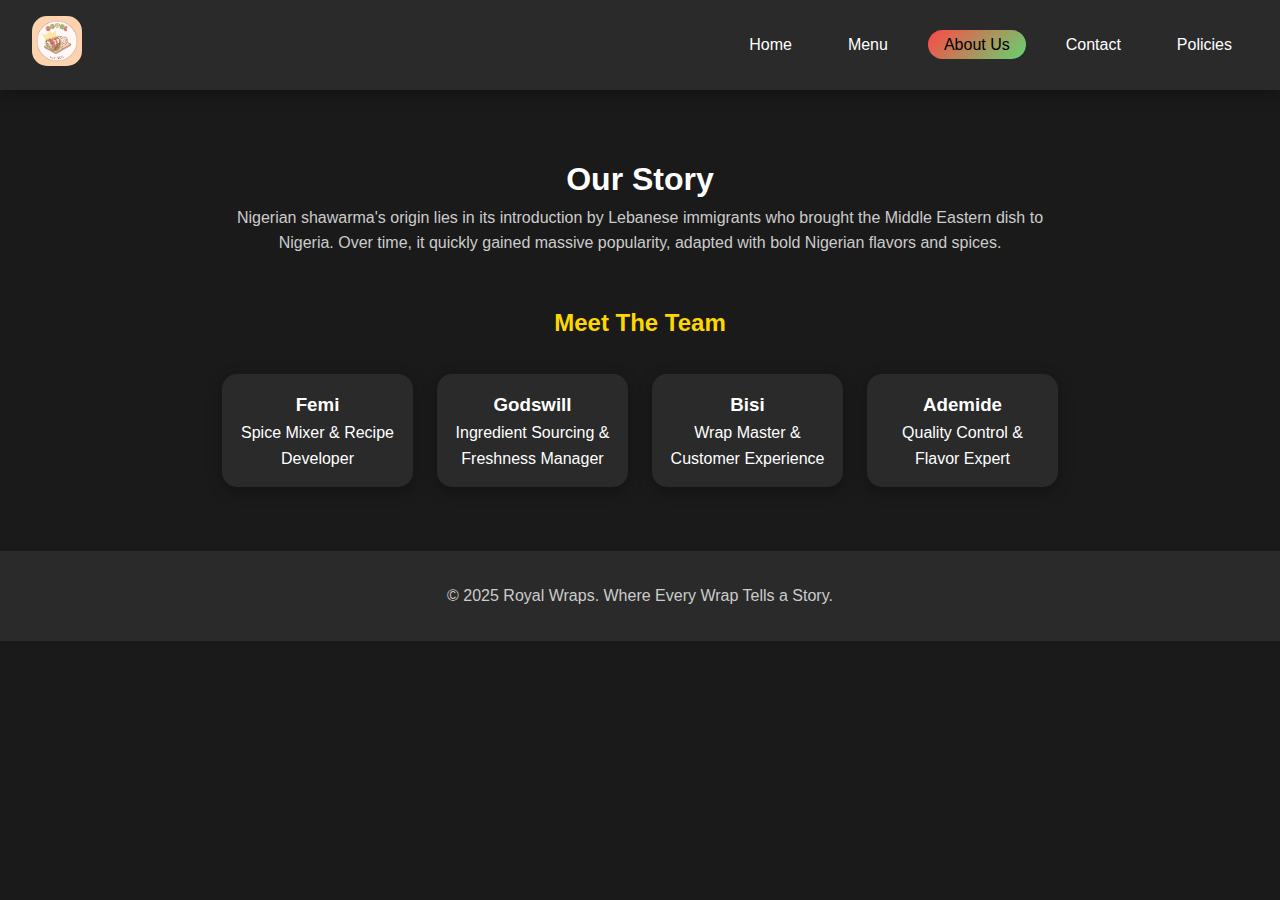
<file: about.html>
<!DOCTYPE html>
<html lang="en">
<head>
  <meta charset="UTF-8">
  <meta name="viewport" content="width=device-width, initial-scale=1">
  <title>Royal Wraps | About Us</title>
  <link rel="stylesheet" href="styles.css">
  <script defer src="scripts.js"></script>
</head>
<body>

  <!-- Navigation -->
  <header class="header">
    <div class="logo">
      <img src="your-logo.png" alt="Royal Wraps Logo">
    </div>
    <nav class="nav">
      <ul>
        <li><a href="index.html">Home</a></li>
        <li><a href="menu.html">Menu</a></li>
        <li><a href="about.html" class="active">About Us</a></li>
        <li><a href="contact.html">Contact</a></li>
        <li><a href="policies.html">Policies</a></li>
      </ul>
    </nav>
  </header>

  <!-- About Section -->
  <section class="about">
    <h1>Our Story</h1>
    <p class="about-text">
      Nigerian shawarma's origin lies in its introduction by Lebanese immigrants who brought the Middle Eastern dish to Nigeria. Over time, it quickly gained massive popularity, adapted with bold Nigerian flavors and spices.
    </p>

    <div class="team-section">
      <h2>Meet The Team</h2>
      <div class="team-grid">
        <div class="team-member">
          <h3>Femi</h3>
          <p>Spice Mixer & Recipe Developer</p>
        </div>
        <div class="team-member">
          <h3>Godswill</h3>
          <p>Ingredient Sourcing & Freshness Manager</p>
        </div>
        <div class="team-member">
          <h3>Bisi</h3>
          <p>Wrap Master & Customer Experience</p>
        </div>
        <div class="team-member">
          <h3>Ademide</h3>
          <p>Quality Control & Flavor Expert</p>
        </div>
      </div>
    </div>
  </section>

  <!-- Footer -->
  <footer class="footer">
    <p>&copy; 2025 Royal Wraps. Where Every Wrap Tells a Story.</p>
  </footer>

</body>
</html>
</file>
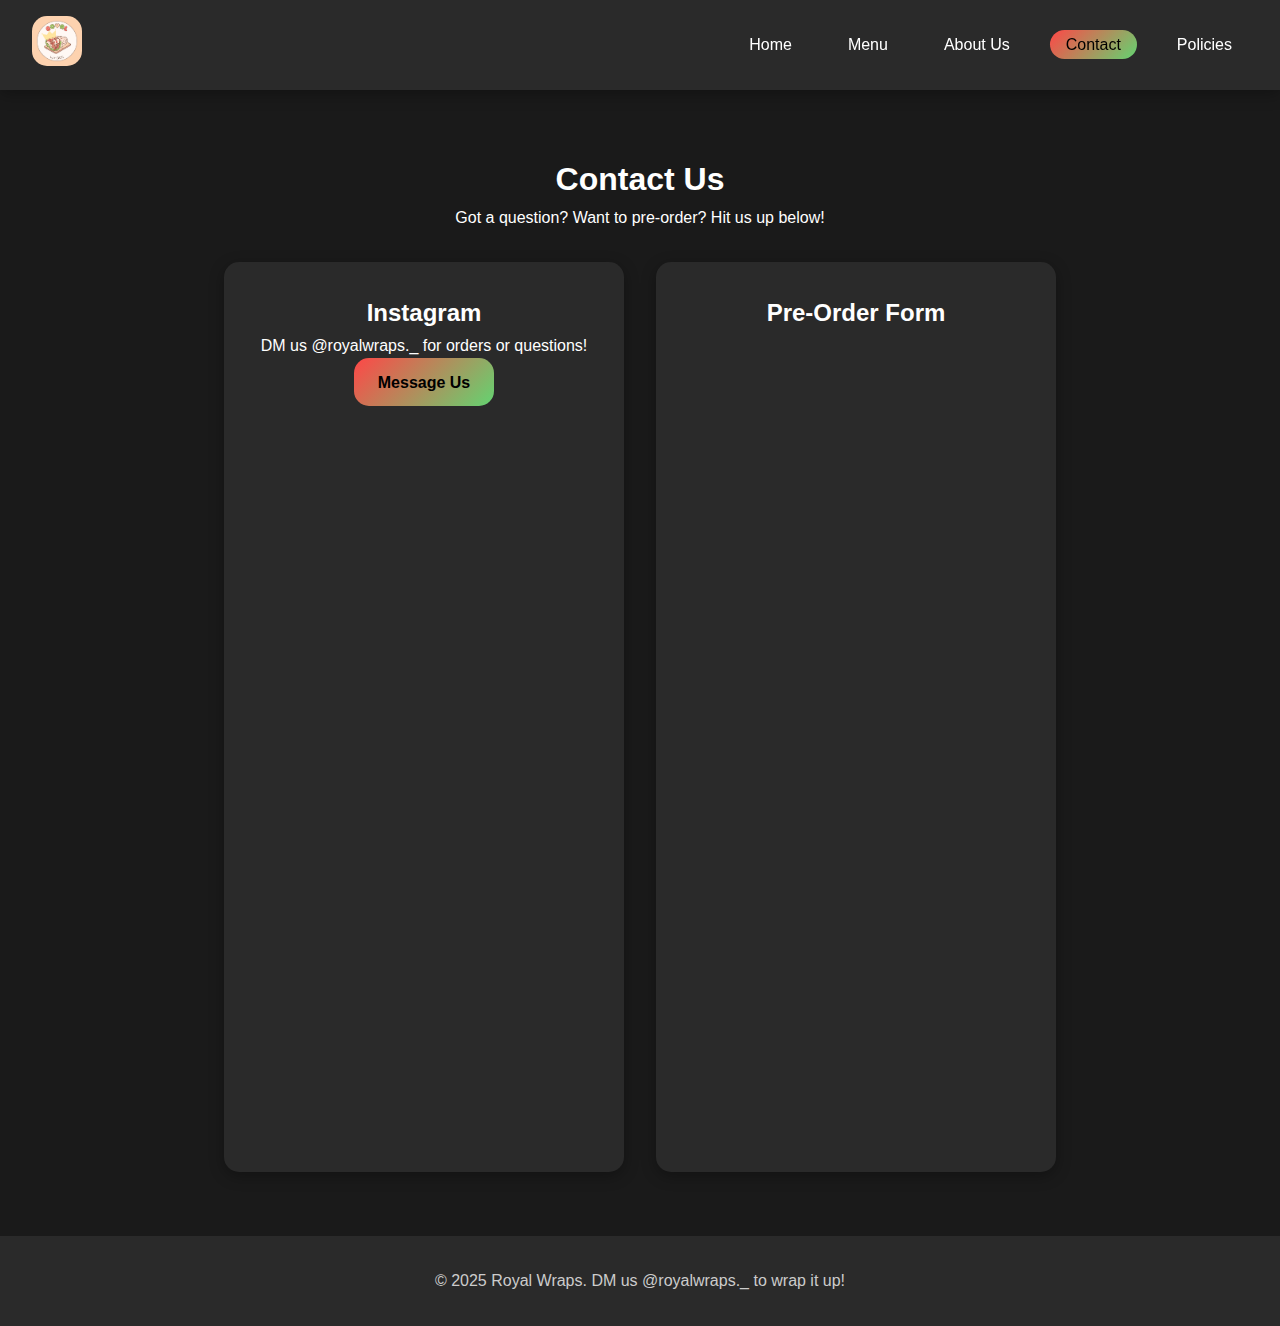
<file: contact.html>
<!DOCTYPE html>
<html lang="en">
<head>
  <meta charset="UTF-8">
  <meta name="viewport" content="width=device-width, initial-scale=1">
  <title>Royal Wraps | Contact</title>
  <link rel="stylesheet" href="styles.css">
  <script defer src="scripts.js"></script>
</head>
<body>

  <!-- Navigation -->
  <header class="header">
    <div class="logo">
      <img src="your-logo.png" alt="Royal Wraps Logo">
    </div>
    <nav class="nav">
      <ul>
        <li><a href="index.html">Home</a></li>
        <li><a href="menu.html">Menu</a></li>
        <li><a href="about.html">About Us</a></li>
        <li><a href="contact.html" class="active">Contact</a></li>
        <li><a href="policies.html">Policies</a></li>
      </ul>
    </nav>
  </header>

  <!-- Contact Section -->
  <section class="contact">
    <h1>Contact Us</h1>
    <p>Got a question? Want to pre-order? Hit us up below!</p>

    <div class="contact-grid">
      <!-- Instagram Contact -->
      <div class="contact-card">
        <h2>Instagram</h2>
        <p>DM us @royalwraps._ for orders or questions!</p>
        <a href="https://instagram.com/royalwraps._" target="_blank" class="btn-primary">Message Us</a>
      </div>

      <!-- Pre-order Form -->
      <div class="contact-card">
        <h2>Pre-Order Form</h2>
        <iframe 
          src="https://docs.google.com/forms/d/e/1FAIpQLSfGxXjGEvRCLpwrdFyU91oTU5Z-YvpBjNoDAjT3677O__oBkg/viewform?embedded=true" 
          width="100%" 
          height="800" 
          frameborder="0" 
          marginheight="0" 
          marginwidth="0"
          style="border: none;">Loading…</iframe>
      </div>
    </div>
  </section>

  <!-- Footer -->
  <footer class="footer">
    <p>&copy; 2025 Royal Wraps. DM us @royalwraps._ to wrap it up!</p>
  </footer>

</body>
</html>
</file>
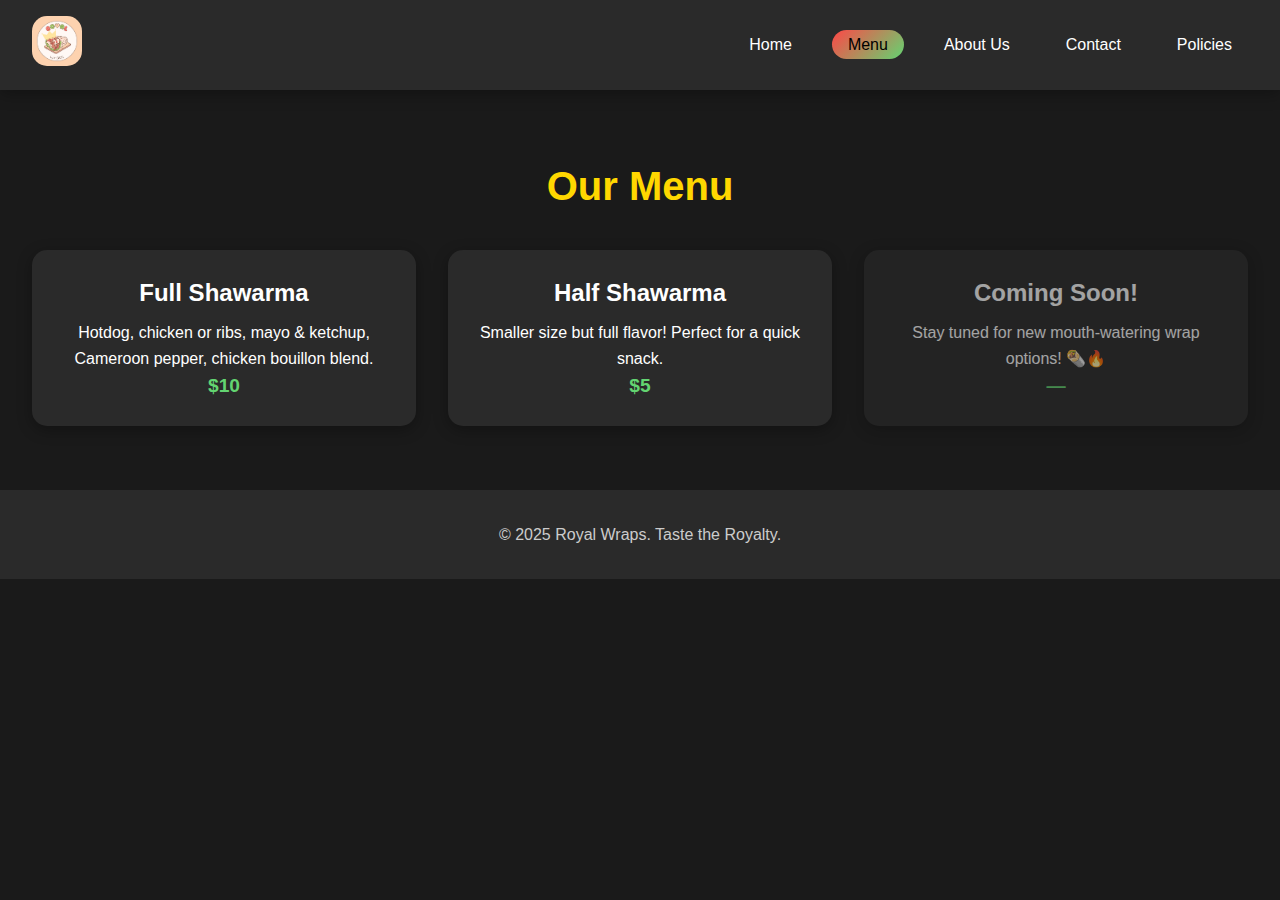
<file: menu.html>
<!DOCTYPE html>
<html lang="en">
<head>
  <meta charset="UTF-8">
  <meta name="viewport" content="width=device-width, initial-scale=1">
  <title>Royal Wraps | Menu</title>
  <link rel="stylesheet" href="styles.css">
  <script defer src="scripts.js"></script>
</head>
<body>

  <!-- Navigation -->
  <header class="header">
    <div class="logo">
      <img src="your-logo.png" alt="Royal Wraps Logo">
    </div>
    <nav class="nav">
      <ul>
        <li><a href="index.html">Home</a></li>
        <li><a href="menu.html" class="active">Menu</a></li>
        <li><a href="about.html">About Us</a></li>
        <li><a href="contact.html">Contact</a></li>
        <li><a href="policies.html">Policies</a></li>
      </ul>
    </nav>
  </header>

  <!-- Menu Section -->
  <section class="menu">
    <h1 class="menu-title">Our Menu</h1>
    <div class="menu-items">

      <div class="menu-card">
        <h2>Full Shawarma</h2>
        <p>Hotdog, chicken or ribs, mayo & ketchup, Cameroon pepper, chicken bouillon blend.</p>
        <span class="price">$10</span>
      </div>

      <div class="menu-card">
        <h2>Half Shawarma</h2>
        <p>Smaller size but full flavor! Perfect for a quick snack.</p>
        <span class="price">$5</span>
      </div>

      <div class="menu-card coming-soon">
        <h2>Coming Soon!</h2>
        <p>Stay tuned for new mouth-watering wrap options! 🌯🔥</p>
        <span class="price">—</span>
      </div>

    </div>
  </section>

  <!-- Footer -->
  <footer class="footer">
    <p>&copy; 2025 Royal Wraps. Taste the Royalty.</p>
  </footer>

</body>
</html>
</file>
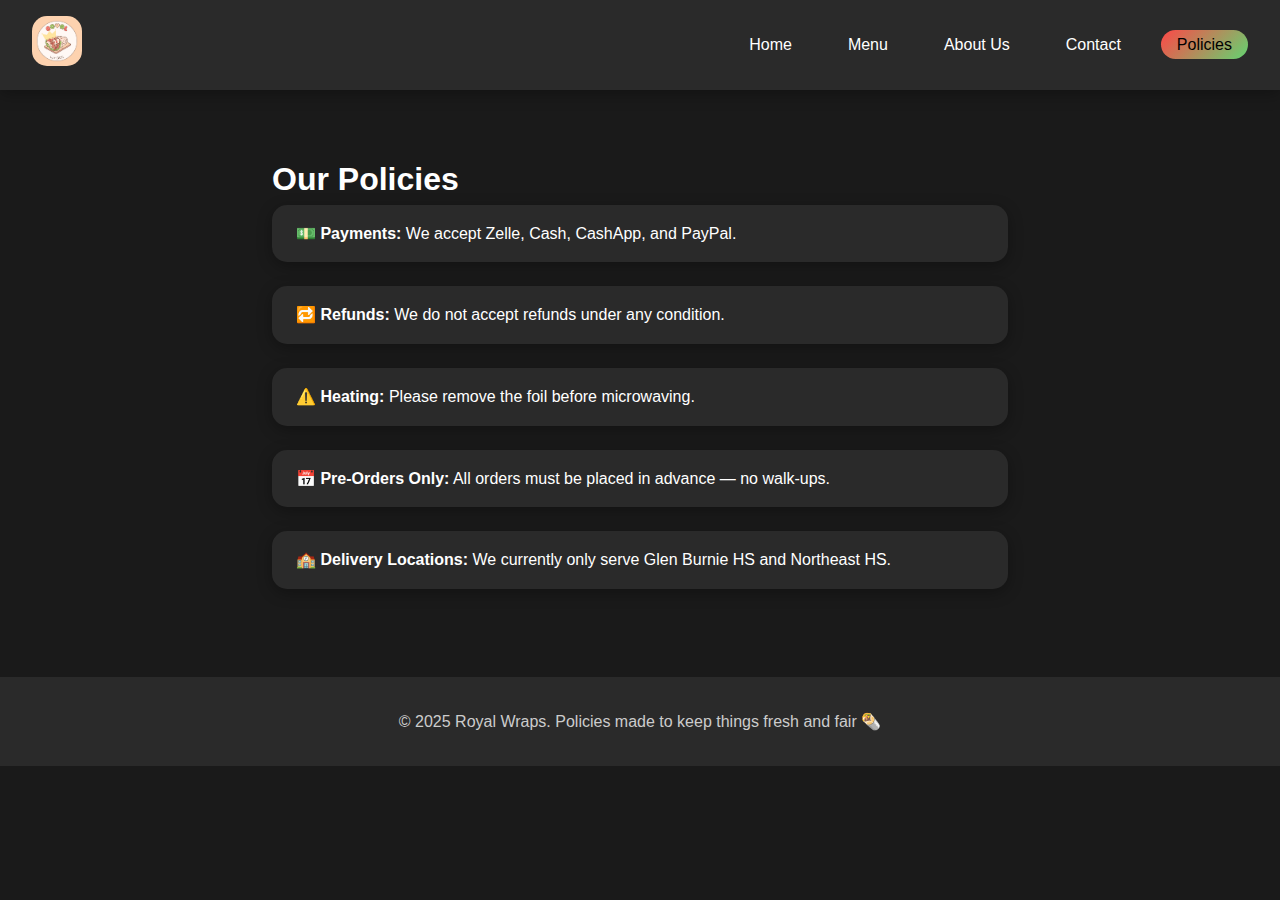
<file: policies.html>
<!DOCTYPE html>
<html lang="en">
<head>
  <meta charset="UTF-8">
  <meta name="viewport" content="width=device-width, initial-scale=1">
  <title>Royal Wraps | Policies</title>
  <link rel="stylesheet" href="styles.css">
  <script defer src="scripts.js"></script>
</head>
<body>

  <!-- Navigation -->
  <header class="header">
    <div class="logo">
      <img src="your-logo.png" alt="Royal Wraps Logo">
    </div>
    <nav class="nav">
      <ul>
        <li><a href="index.html">Home</a></li>
        <li><a href="menu.html">Menu</a></li>
        <li><a href="about.html">About Us</a></li>
        <li><a href="contact.html">Contact</a></li>
        <li><a href="policies.html" class="active">Policies</a></li>
      </ul>
    </nav>
  </header>

  <!-- Policies Section -->
  <section class="policies">
    <h1>Our Policies</h1>
    <ul class="policy-list">
      <li><strong>💵 Payments:</strong> We accept Zelle, Cash, CashApp, and PayPal.</li>
      <li><strong>🔁 Refunds:</strong> We do not accept refunds under any condition.</li>
      <li><strong>⚠️ Heating:</strong> Please remove the foil before microwaving.</li>
      <li><strong>📅 Pre-Orders Only:</strong> All orders must be placed in advance — no walk-ups.</li>
      <li><strong>🏫 Delivery Locations:</strong> We currently only serve Glen Burnie HS and Northeast HS.</li>
    </ul>
  </section>

  <!-- Footer -->
  <footer class="footer">
    <p>&copy; 2025 Royal Wraps. Policies made to keep things fresh and fair 🌯</p>
  </footer>

</body>
</html>
</file>
<file: styles.css>
/* styles.css */

/* -------------------- Root Setup -------------------- */
:root {
    --primary: #ff4747;
    --accent: #63d471;
    --dark-bg: #1a1a1a;
    --light-bg: #2a2a2a;
    --text: #ffffff;
    --subtext: #cccccc;
    --highlight: #ffd700;
    --radius: 15px;
    --transition: all 0.3s ease;
    --shadow: 0 4px 15px rgba(0, 0, 0, 0.3);
    --gradient: linear-gradient(135deg, #ff4747, #63d471);
    --font: 'Segoe UI', Tahoma, Geneva, Verdana, sans-serif;
  }
  
  * {
    margin: 0;
    padding: 0;
    box-sizing: border-box;
  }
  
  body {
    font-family: var(--font);
    background-color: var(--dark-bg);
    color: var(--text);
    line-height: 1.6;
    overflow-x: hidden;
  }
  
  /* -------------------- Header -------------------- */
  .header {
    background-color: var(--light-bg);
    display: flex;
    justify-content: space-between;
    align-items: center;
    padding: 1rem 2rem;
    box-shadow: var(--shadow);
    position: sticky;
    top: 0;
    z-index: 1000;
  }
  
  .logo img {
    height: 50px;
    border-radius: var(--radius);
  }
  
  .nav ul {
    display: flex;
    list-style: none;
    gap: 1.5rem;
  }
  
  .nav a {
    text-decoration: none;
    color: var(--text);
    padding: 0.4rem 1rem;
    border-radius: var(--radius);
    transition: var(--transition);
  }
  
  .nav a:hover,
  .nav a.active {
    background: var(--gradient);
    color: #000;
  }
  
  /* -------------------- Hero Section -------------------- */
  .hero {
    height: 90vh;
    display: flex;
    align-items: center;
    justify-content: center;
    background: url('poster-background.png') center/cover no-repeat;
    text-align: center;
    position: relative;
  }
  
  .hero::before {
    content: '';
    position: absolute;
    top: 0; left: 0;
    width: 100%; height: 100%;
    background-color: rgba(0, 0, 0, 0.65);
    z-index: 1;
  }
  
  .hero-content {
    z-index: 2;
    max-width: 700px;
    padding: 2rem;
    animation: fadeInUp 1.2s ease-out;
  }
  
  .hero h1 {
    font-size: 3rem;
    background: var(--gradient);
    -webkit-background-clip: text;
    -webkit-text-fill-color: transparent;
    background-clip: text;
    color: transparent;
  }
  
  .subtext {
    color: var(--subtext);
    font-size: 1.2rem;
    margin: 1rem 0 2rem;
  }
  
  .btn-primary,
  .btn-secondary {
    display: inline-block;
    padding: 0.7rem 1.5rem;
    border: none;
    border-radius: var(--radius);
    cursor: pointer;
    text-decoration: none;
    font-weight: bold;
    transition: var(--transition);
  }
  
  .btn-primary {
    background: var(--gradient);
    color: #000;
  }
  
  .btn-secondary {
    background: transparent;
    border: 2px solid var(--accent);
    color: var(--accent);
  }
  
  .btn-primary:hover,
  .btn-secondary:hover {
    transform: scale(1.05);
    box-shadow: var(--shadow);
  }
  
  /* -------------------- Featured -------------------- */
  .featured {
    display: flex;
    flex-wrap: wrap;
    align-items: center;
    justify-content: center;
    padding: 4rem 2rem;
    background-color: var(--light-bg);
    gap: 3rem;
  }
  
  .featured-text {
    max-width: 500px;
  }
  
  .featured-image img {
    max-width: 350px;
    border-radius: var(--radius);
    box-shadow: var(--shadow);
  }
  
  /* -------------------- Menu -------------------- */
  .menu {
    padding: 4rem 2rem;
    text-align: center;
  }
  
  .menu-title {
    font-size: 2.5rem;
    margin-bottom: 2rem;
    color: var(--highlight);
  }
  
  .menu-items {
    display: grid;
    gap: 2rem;
    grid-template-columns: repeat(auto-fit, minmax(250px, 1fr));
  }
  
  .menu-card {
    background: var(--light-bg);
    padding: 1.5rem;
    border-radius: var(--radius);
    box-shadow: var(--shadow);
    transition: var(--transition);
  }
  
  .menu-card:hover {
    transform: translateY(-5px);
    background: rgba(255, 71, 71, 0.1);
  }
  
  .menu-card h2 {
    margin-bottom: 0.5rem;
  }
  
  .menu-card .price {
    font-size: 1.2rem;
    font-weight: bold;
    color: var(--accent);
    margin-top: 0.5rem;
  }
  
  .coming-soon {
    opacity: 0.6;
  }
  
  /* -------------------- About -------------------- */
  .about {
    padding: 4rem 2rem;
    max-width: 900px;
    margin: auto;
    text-align: center;
  }
  
  .about-text {
    margin-bottom: 3rem;
    color: var(--subtext);
  }
  
  .team-section h2 {
    margin-bottom: 2rem;
    color: var(--highlight);
  }
  
  .team-grid {
    display: grid;
    grid-template-columns: repeat(auto-fit, minmax(160px, 1fr));
    gap: 1.5rem;
  }
  
  .team-member {
    background: var(--light-bg);
    padding: 1rem;
    border-radius: var(--radius);
    box-shadow: var(--shadow);
  }
  
  /* -------------------- Contact -------------------- */
  .contact {
    padding: 4rem 2rem;
    text-align: center;
  }
  
  .contact-grid {
    display: flex;
    flex-wrap: wrap;
    gap: 2rem;
    justify-content: center;
    margin-top: 2rem;
  }
  
  .contact-card {
    background: var(--light-bg);
    padding: 2rem;
    border-radius: var(--radius);
    box-shadow: var(--shadow);
    width: 100%;
    max-width: 400px;
  }
  
  .contact-card form {
    display: flex;
    flex-direction: column;
    gap: 1rem;
  }
  
  .contact-card input,
  .contact-card button {
    padding: 0.7rem;
    border: none;
    border-radius: var(--radius);
    font-size: 1rem;
  }
  
  .contact-card input {
    background: #333;
    color: #fff;
  }
  
  .contact-card button {
    background: var(--gradient);
    color: #000;
    font-weight: bold;
    cursor: pointer;
  }
  
  /* -------------------- Policies -------------------- */
  .policies {
    padding: 4rem 2rem;
    max-width: 800px;
    margin: auto;
  }
  
  .policy-list {
    list-style: none;
    padding: 0;
  }
  
  .policy-list li {
    margin-bottom: 1.5rem;
    background: var(--light-bg);
    padding: 1rem 1.5rem;
    border-radius: var(--radius);
    box-shadow: var(--shadow);
  }
  
  /* -------------------- Footer -------------------- */
  .footer {
    text-align: center;
    padding: 2rem;
    background-color: var(--light-bg);
    color: var(--subtext);
  }
  
  /* -------------------- Animations -------------------- */
  @keyframes fadeInUp {
    0% {
      transform: translateY(30px);
      opacity: 0;
    }
    100% {
      transform: translateY(0);
      opacity: 1;
    }
  }
  
  /* -------------------- Responsive -------------------- */
  @media screen and (max-width: 768px) {
    .nav ul {
      flex-direction: column;
      gap: 1rem;
      align-items: flex-start;
    }
  
    .hero h1 {
      font-size: 2.2rem;
    }
  
    .featured {
      flex-direction: column;
    }
  
    .team-grid {
      grid-template-columns: 1fr 1fr;
    }
  }
  .allergy-warning {
    background-color: #ffcccb;
    color: #000;
    padding: 10px;
    border-radius: 8px;
    margin-top: 10px;
    font-size: 0.95rem;
  }
</file>
